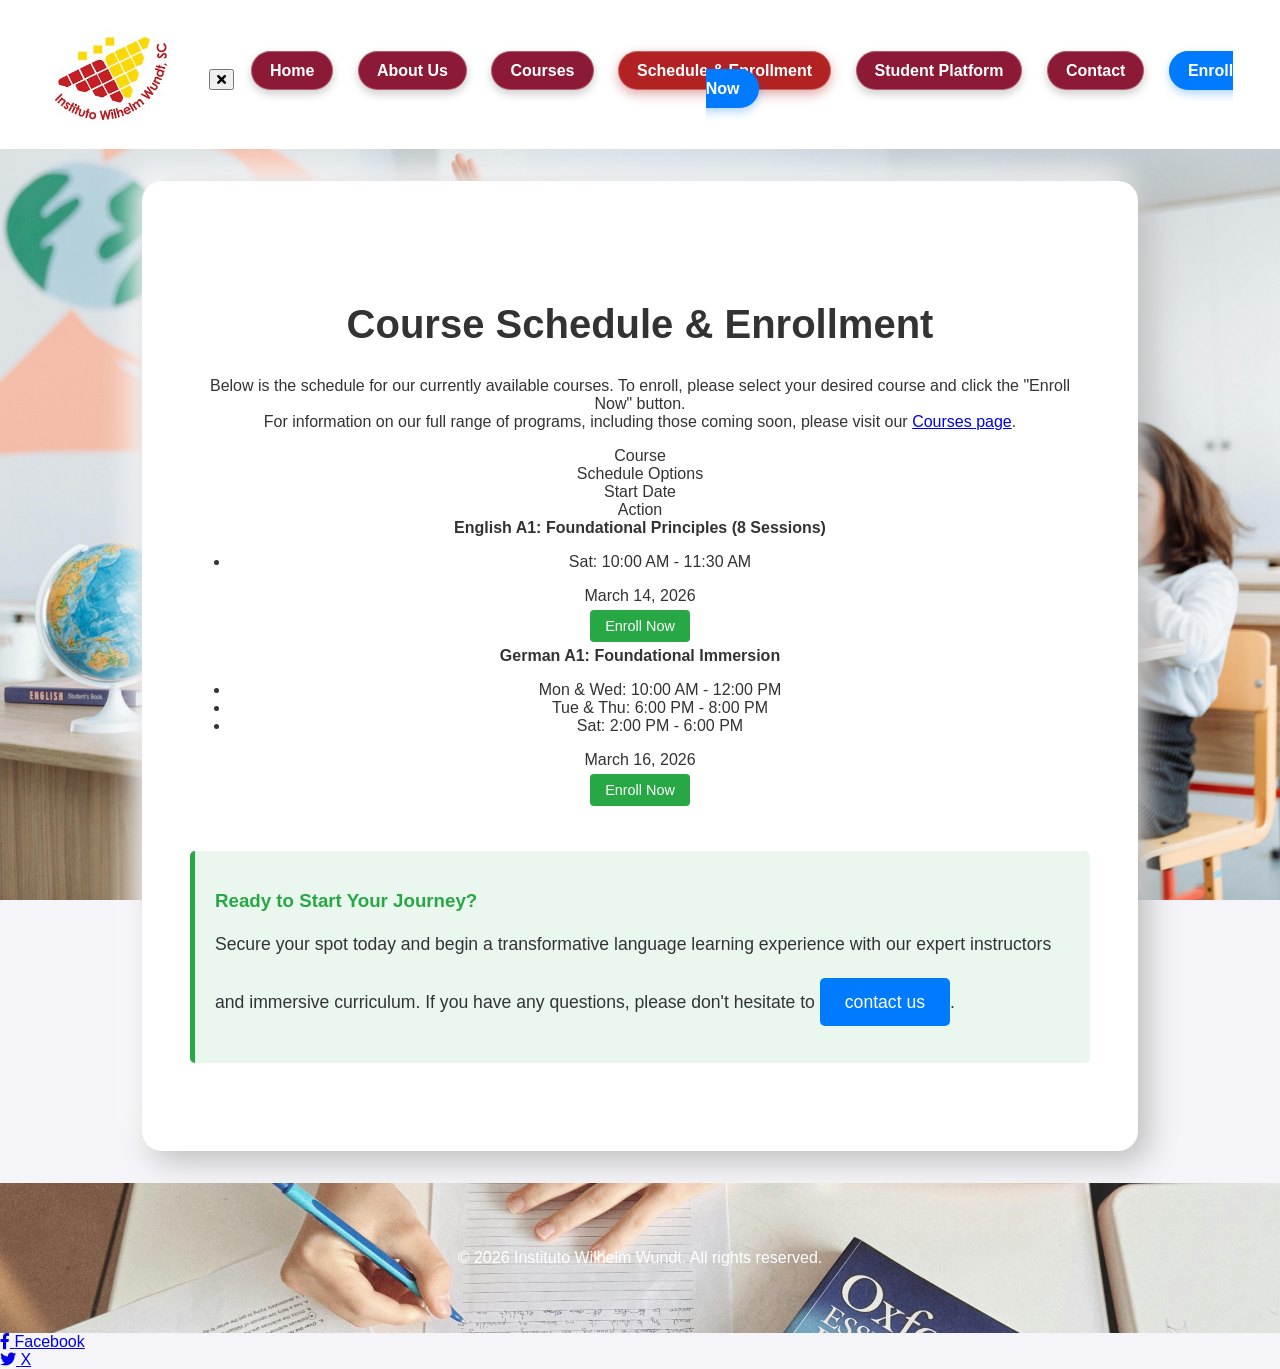
<file: schedule.html>
<!DOCTYPE html>
<html lang="en">
<head>
    <meta charset="UTF-8">
    <meta name="viewport" content="width=device-width, initial-scale=1.0">
    <title>Instituto Wilhelm Wundt - Schedule & Enrollment</title>
    <link rel="stylesheet" href="https://cdn.jsdelivr.net/npm/swiper@11/swiper-bundle.min.css" />
    <link rel="stylesheet" href="assets/styles.css">
    <link rel="stylesheet" href="https://cdnjs.cloudflare.com/ajax/libs/font-awesome/5.15.4/css/all.min.css">
</head>
<body style="background-image: url('imagenes/4.jpg');">
    <header class="main-header">
        <div class="container">
            <div class="logo">
                <img src="imagenes/willogo.jpg" alt="Instituto Wilhelm Wundt Logo">
            </div>
            <nav class="main-nav">
                <button class="close-menu" aria-label="Close navigation">
                    <i class="fas fa-times"></i>
                </button>
                <div class="nav-links">
                    <a href="index.html">Home</a>
                    <a href="about.html">About Us</a>
                    <a href="courses.html">Courses</a>
                    <a href="schedule.html" class="active">Schedule & Enrollment</a>
                    <a href="student_platform.html">Student Platform</a>
                    <a href="contact.html">Contact</a>
                    <a href="enrollment_form.html" class="enroll-button">Enroll Now</a>
                </div>
            </nav>
            <button class="menu-toggle" aria-label="Toggle navigation">
                <i class="fas fa-bars"></i>
            </button>
        </div>
    </header>

    <main class="main-content">
        <section class="schedule-section">
            <h2>Course Schedule & Enrollment</h2>
            <p class="schedule-intro">
                Below is the schedule for our currently available courses. To enroll, please select your desired course and click the "Enroll Now" button.
                <br>For information on our full range of programs, including those coming soon, please visit our <a href="courses.html">Courses page</a>.
            </p>

            <div class="schedule-grid">
                <div class="schedule-header">
                    <div>Course</div>
                    <div>Schedule Options</div>
                    <div>Start Date</div>
                    <div>Action</div>
                </div>

                <!-- English A1 Course -->
                <div class="schedule-row">
                    <div data-label="Course"><strong>English A1: Foundational Principles (8 Sessions)</strong></div>
                    <div data-label="Schedule Options" class="course-options">
                        <ul>
                            <li>Sat: 10:00 AM - 11:30 AM</li>
                        </ul>
                    </div>
                    <div data-label="Start Date">March 14, 2026</div>
                    <div data-label="Action" class="action-btn">
                        <a href="enrollment_form.html?course=english_a1" class="enroll-button-small">Enroll Now</a>
                    </div>
                </div>

                <!-- German A1 Course -->
                <div class="schedule-row">
                    <div data-label="Course"><strong>German A1: Foundational Immersion</strong></div>
                    <div data-label="Schedule Options" class="course-options">
                        <ul>
                            <li>Mon & Wed: 10:00 AM - 12:00 PM</li>
                            <li>Tue & Thu: 6:00 PM - 8:00 PM</li>
                            <li>Sat: 2:00 PM - 6:00 PM</li>
                        </ul>
                    </div>
                    <div data-label="Start Date">March 16, 2026</div>
                    <div data-label="Action" class="action-btn">
                        <a href="enrollment_form.html?course=german_a1" class="enroll-button-small">Enroll Now</a>
                    </div>
                </div>
            </div>

            <div class="enrollment-info">
                <h3>Ready to Start Your Journey?</h3>
                <p>Secure your spot today and begin a transformative language learning experience with our expert instructors and immersive curriculum. If you have any questions, please don't hesitate to <a href="contact.html">contact us</a>.</p>
            </div>
        </section>
    </main>

    <footer class="main-footer" style="background-image: url('imagenes/3.jpg');">
        <div class="container">
            <p>&copy; 2026 Instituto Wilhelm Wundt. All rights reserved.</p>
        </div>
    </footer>

    <div class="social-ribbon facebook-ribbon">
        <a href="https://www.facebook.com/InstitutoWilhelmWundt" target="_blank" aria-label="Visit our Facebook page">
            <i class="fab fa-facebook-f"></i>
            <span>Facebook</span>
        </a>
    </div>
    <div class="social-ribbon twitter-ribbon">
        <a href="https://twitter.com/IW_Wundt" target="_blank" aria-label="Visit our X (Twitter) page">
            <i class="fab fa-twitter"></i>
            <span>X</span>
        </a>
    </div>
    <script>
        document.addEventListener('DOMContentLoaded', function () {
            const menuToggle = document.querySelector('.menu-toggle');
            const mainNav = document.querySelector('.main-nav');
            const closeMenu = document.querySelector('.close-menu'); // New selector

            if (menuToggle && mainNav) {
                menuToggle.addEventListener('click', function () {
                    mainNav.classList.add('active'); // Add active class
                });
            }
            if (closeMenu && mainNav) { // New event listener for close button
                closeMenu.addEventListener('click', function () {
                    mainNav.classList.remove('active'); // Remove active class
                });
            }
        });
    </script>
</body>
</html>
</file>
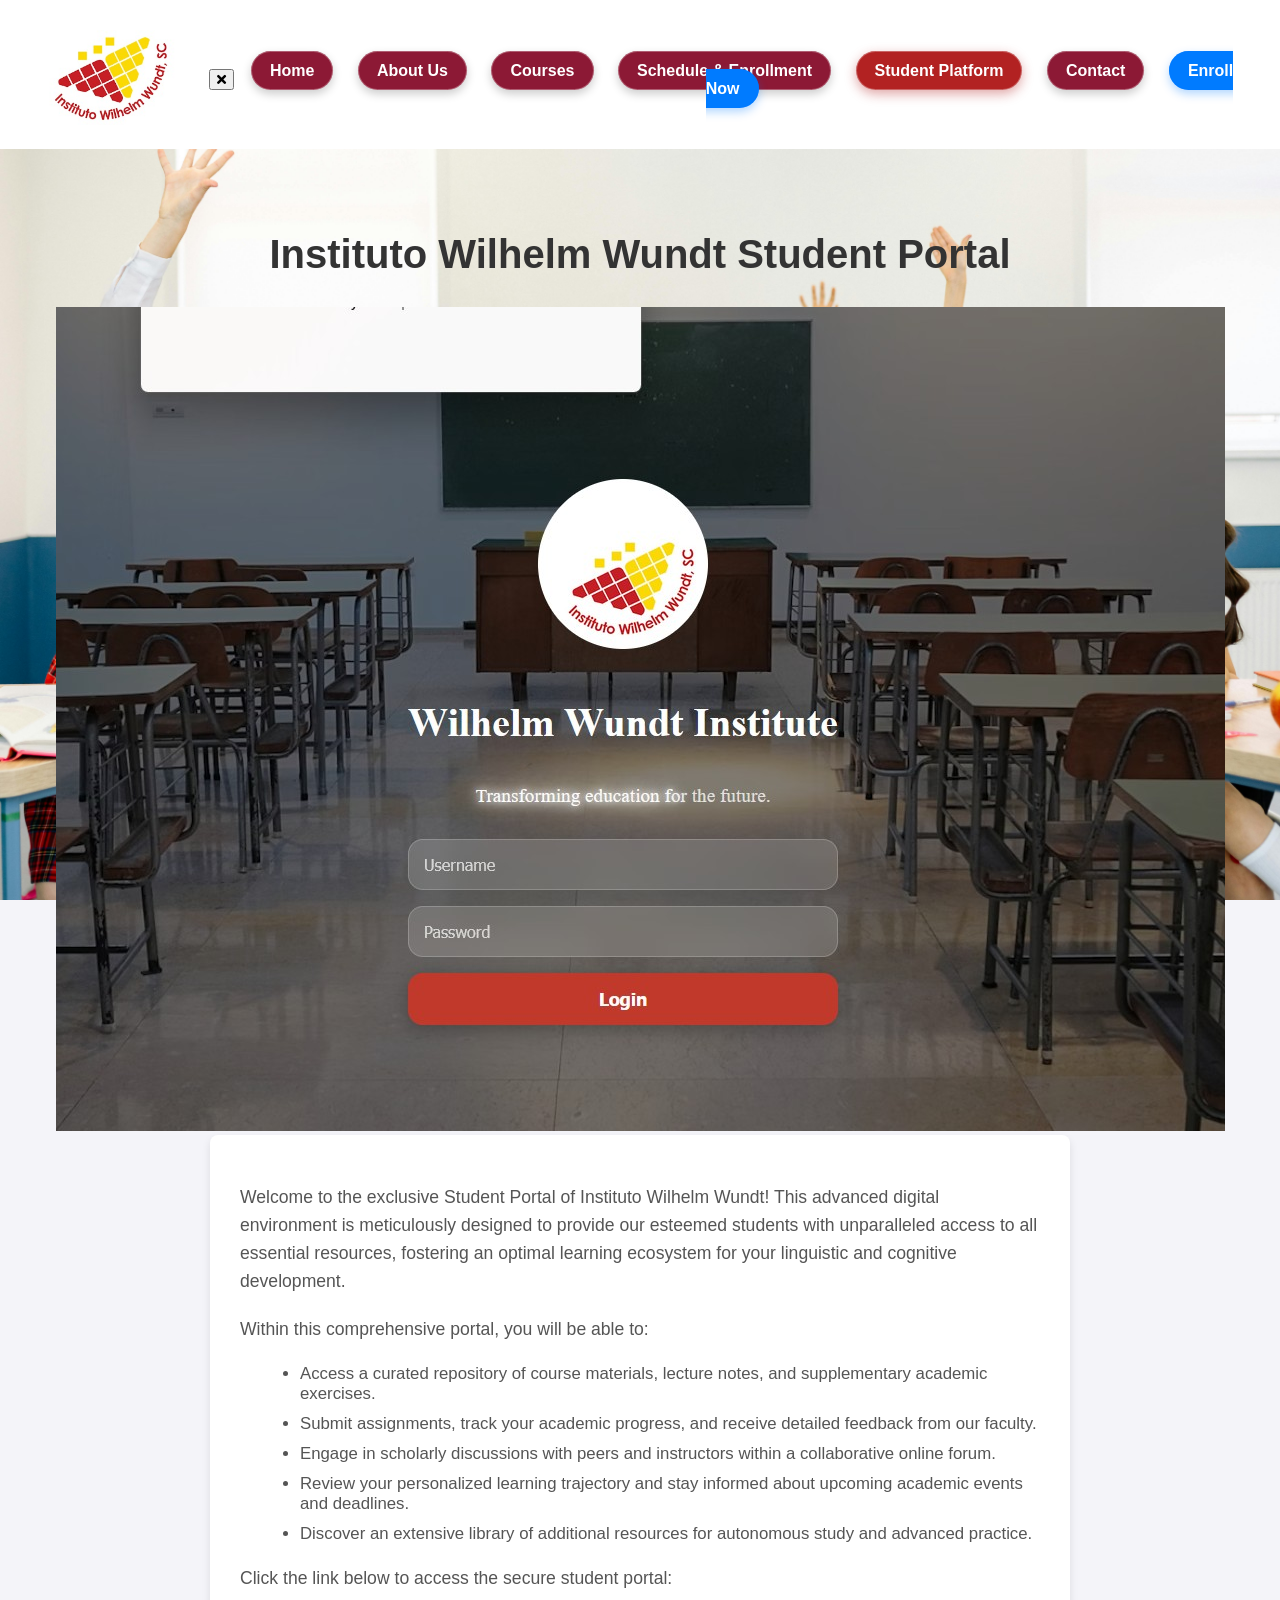
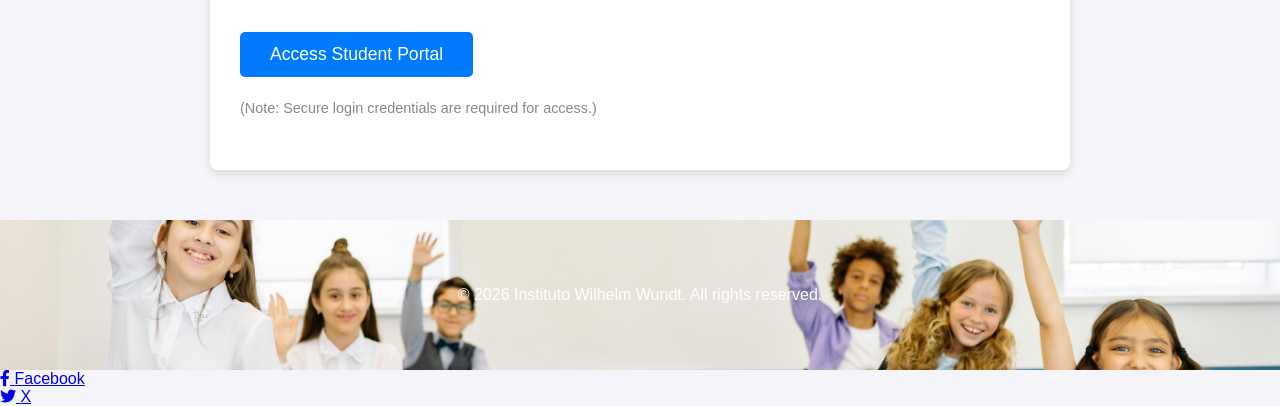
<file: student_platform.html>
<!DOCTYPE html>
<html lang="en">
<head>
    <meta charset="UTF-8">
    <meta name="viewport" content="width=device-width, initial-scale=1.0">
    <title>Instituto Wilhelm Wundt - Student Platform</title>
    <link rel="stylesheet" href="https://cdn.jsdelivr.net/npm/swiper@11/swiper-bundle.min.css" />
    <link rel="stylesheet" href="assets/styles.css">
    <link rel="stylesheet" href="https://cdnjs.cloudflare.com/ajax/libs/font-awesome/5.15.4/css/all.min.css">
</head>
<body style="background-image: url('imagenes/5.jpg');">
    <header class="main-header">
        <div class="container">
            <div class="logo">
                <img src="imagenes/willogo.jpg" alt="Instituto Wilhelm Wundt Logo">
            </div>
            <nav class="main-nav">
                <button class="close-menu" aria-label="Close navigation">
                    <i class="fas fa-times"></i>
                </button>
                <div class="nav-links">
                    <a href="index.html">Home</a>
                    <a href="about.html">About Us</a>
                    <a href="courses.html">Courses</a>
                    <a href="schedule.html">Schedule & Enrollment</a>
                    <a href="student_platform.html" class="active">Student Platform</a>
                    <a href="contact.html">Contact</a>
                    <a href="enrollment_form.html" class="enroll-button">Enroll Now</a>
                </div>
            </nav>
            <button class="menu-toggle" aria-label="Toggle navigation">
                <i class="fas fa-bars"></i>
            </button>
        </div>
    </header>

    <main class="container">
        <section class="platform-section">
            <h2>Instituto Wilhelm Wundt Student Portal</h2>
            <div class="platform-image">
                <img src="Video/plat.jpg" alt="Student Platform Interface">
            </div>
            <div class="platform-content">
                <p>Welcome to the exclusive Student Portal of Instituto Wilhelm Wundt! This advanced digital environment is meticulously designed to provide our esteemed students with unparalleled access to all essential resources, fostering an optimal learning ecosystem for your linguistic and cognitive development.</p>
                <p>Within this comprehensive portal, you will be able to:</p>
                <ul>
                    <li>Access a curated repository of course materials, lecture notes, and supplementary academic exercises.</li>
                    <li>Submit assignments, track your academic progress, and receive detailed feedback from our faculty.</li>
                    <li>Engage in scholarly discussions with peers and instructors within a collaborative online forum.</li>
                    <li>Review your personalized learning trajectory and stay informed about upcoming academic events and deadlines.</li>
                    <li>Discover an extensive library of additional resources for autonomous study and advanced practice.</li>
                </ul>
                <p>Click the link below to access the secure student portal:</p>
                <a href="#" class="platform-link" target="_blank">Access Student Portal</a>
                <p style="margin-top: 20px; font-size: 0.9em; color: #888;">(Note: Secure login credentials are required for access.)</p>
            </div>
        </section>
    </main>

    <footer class="main-footer" style="background-image: url('imagenes/5.jpg');">
        <div class="container">
            <p>&copy; 2026 Instituto Wilhelm Wundt. All rights reserved.</p>
        </div>
    </footer>

    <div class="social-ribbon facebook-ribbon">
        <a href="https://www.facebook.com/InstitutoWilhelmWundt" target="_blank" aria-label="Visit our Facebook page">
            <i class="fab fa-facebook-f"></i>
            <span>Facebook</span>
        </a>
    </div>
    <div class="social-ribbon twitter-ribbon">
        <a href="https://twitter.com/IW_Wundt" target="_blank" aria-label="Visit our X (Twitter) page">
            <i class="fab fa-twitter"></i>
            <span>X</span>
        </a>
    </div>
    <script>
        document.addEventListener('DOMContentLoaded', function () {
            const menuToggle = document.querySelector('.menu-toggle');
            const mainNav = document.querySelector('.main-nav');
            const closeMenu = document.querySelector('.close-menu'); // New selector

            if (menuToggle && mainNav) {
                menuToggle.addEventListener('click', function () {
                    mainNav.classList.add('active'); // Add active class
                });
            }
            if (closeMenu && mainNav) { // New event listener for close button
                closeMenu.addEventListener('click', function () {
                    mainNav.classList.remove('active'); // Remove active class
                });
            }
        });
    </script>
</body>
</html>
</file>
<file: assets/styles.css>
/* Estilos para main.html */

html, body {
    height: 100%;
    margin: 0;
    padding: 0;
}

body {
    font-family: 'Segoe UI', sans-serif;
    background-color: #f4f4f9;
    color: #333;
    display: flex;
    flex-direction: column; /* Permite que los elementos hijos se apilen verticalmente */
    background-image: url('../imagenes/backquienes.jpg'); /* Imagen de fondo alargada */
    background-size: cover; /* Cubre todo el cuerpo */
    background-position: center top; /* Centra horizontalmente, alinea arriba */
    background-attachment: fixed; /* Fondo fijo al hacer scroll */
}

.container {
    max-width: 1200px;
    margin: 0 auto;
    padding: 10px 20px;
}

main {
    flex: 1; /* Permite que main ocupe el espacio restante */
    display: flex;
    flex-direction: column;
}

.pillars-section {
    padding: 0;
    margin-top: 0;
    width: 100%;
    flex: 1; /* Permite que la sección ocupe el espacio restante dentro de main */
    display: flex;
    flex-direction: column;
}

.pillars-section h2 {
    color: #003366;
    font-size: 2.5em;
    margin-bottom: 20px;
    text-align: center;
    padding-top: 20px;
    flex-shrink: 0; /* Evita que el título se encoja */
}

.pillars-carousel {
    width: 100%;
    height: auto; /* Se ajustará automáticamente */
    flex: 1; /* Permite que el carrusel ocupe el espacio restante */
}

.pillars-carousel .swiper-slide {
    background-size: cover;
    background-position: center;
    display: flex;
    align-items: center;
    justify-content: center;
    color: #ffffff;
    text-align: center;
    position: relative;
}

.pillars-carousel .slide-overlay {
    position: absolute;
    top: 0;
    left: 0;
    width: 100%;
    height: 100%;
    background-color: rgba(0, 0, 0, 0.6);
    display: flex;
    flex-direction: column;
    justify-content: center;
    align-items: center;
    padding: 20px;
}

.pillars-carousel .slide-overlay h3 {
    font-size: 2.5em;
    margin-bottom: 15px;
    text-shadow: 2px 2px 8px rgba(0, 0, 0, 0.8);
}

.pillars-carousel .slide-overlay p {
    font-size: 1.2em;
    line-height: 1.6;
    max-width: 800px;
}

.pillars-carousel .swiper-button-next, .pillars-carousel .swiper-button-prev {
    color: #ffffff;
    --swiper-navigation-size: 40px;
}

.pillars-carousel .swiper-pagination-bullet {
    background: rgba(255, 255, 255, 0.7);
}

.pillars-carousel .swiper-pagination-bullet-active {
    background: #ffffff;
}

.main-footer {
    background-size: cover;
    background-position: center;
    color: #ffffff;
    text-align: center;
    padding: 40px 0;
    margin-top: 0;
    flex-shrink: 0; /* Evita que el footer se encoja */
}

.main-header {
    background-color: #ffffff;
    padding: 20px 0 10px 0;
    text-align: center;
    position: relative;
    overflow: hidden;
    flex-shrink: 0;
    display: flex;
    justify-content: space-between;
    align-items: center;
    flex-wrap: wrap;
}
.main-header .container {
    max-width: 1200px;
    margin: 0 auto;
    padding: 10px 20px;
    display: flex;
    justify-content: center; /* Centra el contenido del header */
    align-items: center;
    width: 100%;
    gap: 30px; /* Espacio entre el logo y la navegación */
}
.main-header .logo {
    position: relative;
    display: inline-block;
    margin-bottom: 0;
}
.main-header .logo img {
    max-height: 100px;
    width: auto;
    max-width: 100%;
}
.main-nav {
    display: flex;
    justify-content: center;
    align-items: center;
    padding-bottom: 0;
}
.main-nav a {
    margin: 0 10px; /* Espacio entre los botones */
    padding: 10px 18px; /* Aumentar un poco el padding horizontal */
    border-radius: 30px; /* Bordes más redondeados */
    background-color: rgba(128, 0, 32, 0.9); /* Color guinda semi-transparente */
    color: #ffffff; /* Color del texto */
    text-decoration: none;
    font-weight: 600; /* Fuente un poco menos bold */
    transition: background-color 0.3s ease, transform 0.3s ease, box-shadow 0.3s ease;
    box-shadow: 0 4px 10px rgba(0, 0, 0, 0.2); /* Sombra sutil */
    border: 1px solid rgba(255, 255, 255, 0.3); /* Borde sutil */
}

.main-nav a:hover {
    background-color: rgba(165, 42, 42, 0.95); /* Guinda más claro al pasar el ratón */
    transform: translateY(-3px); /* Efecto de elevación más pronunciado */
    box-shadow: 0 6px 15px rgba(0, 0, 0, 0.3); /* Sombra más pronunciada */
}

.main-nav a.active {
    background-color: #B22222; /* Guinda más brillante para el botón activo (FireBrick) */
    box-shadow: 0 4px 12px rgba(178, 34, 34, 0.4); /* Sombra para el activo */
}
.menu-toggle {
    display: none;
    background: none;
    border: none;
    color: #003366; /* Dark blue for hamburger icon */
    font-size: 2rem;
    cursor: pointer;
    padding: 10px;
    position: relative; /* Make z-index effective */
    z-index: 1000; /* Ensure it's above other content */
}

@media (max-width: 768px) {
    body {
        font-size: 95%; /* Reduce base font size by 5% */
    }
    .main-header {
        padding: 10px 20px;
    }
    .main-header .container {
        flex-wrap: nowrap;
    }
    .main-nav {
        position: fixed; /* Full screen overlay */
        top: 0;
        left: 0;
        width: 100%;
        height: 100%;
        background-color: rgba(255, 255, 255, 0.98); /* More opaque background */
        backdrop-filter: blur(10px);
        -webkit-backdrop-filter: blur(10px);
        display: flex; /* Always flex, but hidden by transform */
        flex-direction: column;
        justify-content: center; /* Center links vertically */
        align-items: center; /* Center links horizontally */
        z-index: 1000; /* Ensure it's above everything */
        transform: translateX(100%); /* Hide off-screen to the right */
        transition: transform 0.3s ease-out; /* Smooth transition */
    }
    .main-nav.active {
        transform: translateX(0); /* Slide in from the right */
    }
    .main-nav .nav-links {
        display: flex;
        flex-direction: column;
        align-items: center;
        width: 100%;
    }
    .main-nav a {
        margin: 10px 0;
        padding: 15px 20px; /* Increased padding */
        width: 80%;
        max-width: 300px;
        text-align: center;
        border-bottom: none; /* Remove border-bottom */
        color: #003366;
        background-color: #f0f0f0; /* Light background for links */
        border-radius: 8px; /* Rounded corners */
        font-size: 1.2em; /* Larger font size */
        font-weight: bold;
        transition: background-color 0.3s ease, color 0.3s ease, transform 0.2s ease;
        box-shadow: 0 2px 5px rgba(0,0,0,0.1); /* Subtle shadow */
    }
    .main-nav a:hover {
        background-color: #003366; /* Dark blue background on hover */
        color: white; /* White text on hover */
        transform: translateY(-3px); /* Lift effect */
    }
    .main-nav a.enroll-button { /* Specific styling for enroll button */
        background-color: #007bff;
        color: white;
        box-shadow: 0 4px 10px rgba(0, 123, 255, 0.3);
    }
    .main-nav a.enroll-button:hover {
        background-color: #0056b3;
        color: white;
    }
    .main-nav a:last-child {
        border-bottom: none;
    }
    .menu-toggle {
        display: block;
    }
    .close-menu {
        position: absolute;
        top: 30px; /* Slightly lower */
        right: 30px; /* Slightly more from the right */
        background: none;
        border: none;
        font-size: 2.5rem; /* Larger icon */
        color: #003366;
        cursor: pointer;
        z-index: 1001;
        transition: transform 0.2s ease, color 0.2s ease;
    }
    .close-menu:hover {
        transform: rotate(90deg); /* Rotate on hover */
        color: #B22222; /* Reddish color on hover */
    }

    /* Video size adjustment for mobile */
    .video-container {
        max-width: 100% !important;
        margin: 20px auto !important;
    }
    .video-container video {
        width: 100%;
        height: auto;
    }
}

.main-content { max-width: 900px; margin: 2rem auto; padding: 3rem; background: #ffffff; border-radius: 20px; box-shadow: 10px 10px 30px #bebebe, -10px -10px 30px #ffffff; }
.page-header { text-align: center; margin-bottom: 30px; }
.page-header h1 { font-size: 3rem; color: #003366; margin-bottom: 15px; font-weight: 700; }
.page-header p { color: #555; font-size: 1.3rem; line-height: 1.6; }

.description-section p { font-size: 1.15rem; line-height: 1.9; color: #333; margin-bottom: 20px; }

/* New styles for Wil Language Institute */

.main-nav a.enroll-button {
    background-color: #007bff; /* Azul vibrante para "Enroll Now" */
    box-shadow: 0 4px 10px rgba(0, 123, 255, 0.3); /* Sombra azul */
    border: 1px solid rgba(0, 123, 255, 0.5); /* Borde azul */
}

.main-nav a.enroll-button:hover {
    background-color: #0056b3; /* Azul más oscuro al pasar el ratón */
    box-shadow: 0 6px 15px rgba(0, 123, 255, 0.4); /* Sombra azul más pronunciada */
}

.enroll-button-small {
    background-color: #28a745;
    color: white;
    padding: 8px 15px;
    border-radius: 4px;
    text-decoration: none;
    font-size: 0.9em;
    transition: background-color 0.3s ease;
}

.enroll-button-small:hover {
    background-color: #218838;
}

.action-btn {
    display: flex;
    justify-content: center;
    align-items: center;
    padding: 5px; /* Add some padding around the button */
}

/* Courses Section */
.courses-section {
    padding: 40px 0;
    text-align: center;
}

.courses-section h2 {
    color: #333;
    margin-bottom: 30px;
    font-size: 2.5em;
}

.language-category {
    margin-bottom: 50px;
}

.language-category h3 {
    color: #003366;
    font-size: 2em;
    margin-bottom: 25px;
    border-bottom: 2px solid #eee;
    padding-bottom: 10px;
    display: inline-block;
}

.course-list {
    display: grid;
    grid-template-columns: repeat(auto-fit, minmax(300px, 1fr));
    gap: 30px;
    justify-content: center;
}

.course-card {
    background-color: #fff;
    border-radius: 8px;
    box-shadow: 0 4px 8px rgba(0,0,0,0.1);
    padding: 25px;
    text-align: left;
    transition: transform 0.3s ease, box-shadow 0.3s ease;
}

.course-card:hover {
    transform: translateY(-5px);
    box-shadow: 0 8px 16px rgba(0,0,0,0.2);
}

.course-card h4 {
    color: #007bff;
    font-size: 1.5em;
    margin-top: 0;
    margin-bottom: 15px;
}

.course-card p {
    font-size: 1em;
    line-height: 1.6;
    color: #555;
    margin-bottom: 15px;
}

.course-card ul {
    list-style: disc;
    margin-left: 20px;
    margin-bottom: 20px;
    color: #666;
}

.course-card ul li {
    margin-bottom: 5px;
}

/* Schedule Section */
.schedule-section {
    padding: 40px 0;
    text-align: center;
}
.schedule-section h2 {
    color: #333;
    margin-bottom: 30px;
    font-size: 2.5em;
}
.schedule-table-container {
    max-width: 900px;
    margin: 0 auto;
    overflow-x: auto;
    background-color: #fff;
    border-radius: 8px;
    box-shadow: 0 4px 8px rgba(0,0,0,0.1);
    padding: 20px;
}
.schedule-table {
    width: 100%;
    border-collapse: collapse;
    margin-bottom: 30px;
}
.schedule-table th, .schedule-table td {
    border: 1px solid #ddd;
    padding: 12px 15px;
    text-align: left;
    font-size: 1em;
}
.schedule-table th {
    background-color: #f2f2f2;
    color: #555;
    font-weight: bold;
    text-transform: uppercase;
}
.schedule-table tr:nth-child(even) {
    background-color: #f9f9f9;
}
.schedule-table tr:hover {
    background-color: #f1f1f1;
}
.enrollment-info {
    margin-top: 40px;
    padding: 20px;
    background-color: #e9f7ef; /* Light green background */
    border-left: 5px solid #28a745; /* Green border */
    border-radius: 5px;
    text-align: left;
}
.enrollment-info h3 {
    color: #28a745;
    margin-bottom: 15px;
}
.enrollment-info p {
    font-size: 1.1em;
    line-height: 1.6;
    color: #333;
}
.enrollment-info a {
    display: inline-block;
    margin-top: 20px;
    padding: 10px 25px;
    background-color: #007bff;
    color: white;
    text-decoration: none;
    border-radius: 5px;
    transition: background-color 0.3s ease;
}
.enrollment-info a:hover {
    background-color: #0056b3;
}

/* Student Platform Section */
.platform-section {
    padding: 40px 0;
    text-align: center;
}
.platform-section h2 {
    color: #333;
    margin-bottom: 30px;
    font-size: 2.5em;
}
.platform-content {
    max-width: 800px;
    margin: 0 auto;
    background-color: #fff;
    border-radius: 8px;
    box-shadow: 0 4px 8px rgba(0,0,0,0.1);
    padding: 30px;
    text-align: left;
}
.platform-content p {
    font-size: 1.1em;
    line-height: 1.6;
    color: #555;
    margin-bottom: 20px;
}
.platform-content ul {
    list-style: disc;
    margin-left: 20px;
    margin-bottom: 20px;
    color: #555;
}
.platform-content ul li {
    margin-bottom: 10px;
    font-size: 1.05em;
}
.platform-content .platform-link {
    display: inline-block;
    margin-top: 20px;
    padding: 12px 30px;
    background-color: #007bff;
    color: white;
    text-decoration: none;
    border-radius: 5px;
    font-size: 1.1em;
    transition: background-color 0.3s ease;
}
.platform-content .platform-link:hover {
    background-color: #0056b3;
}
</file>
